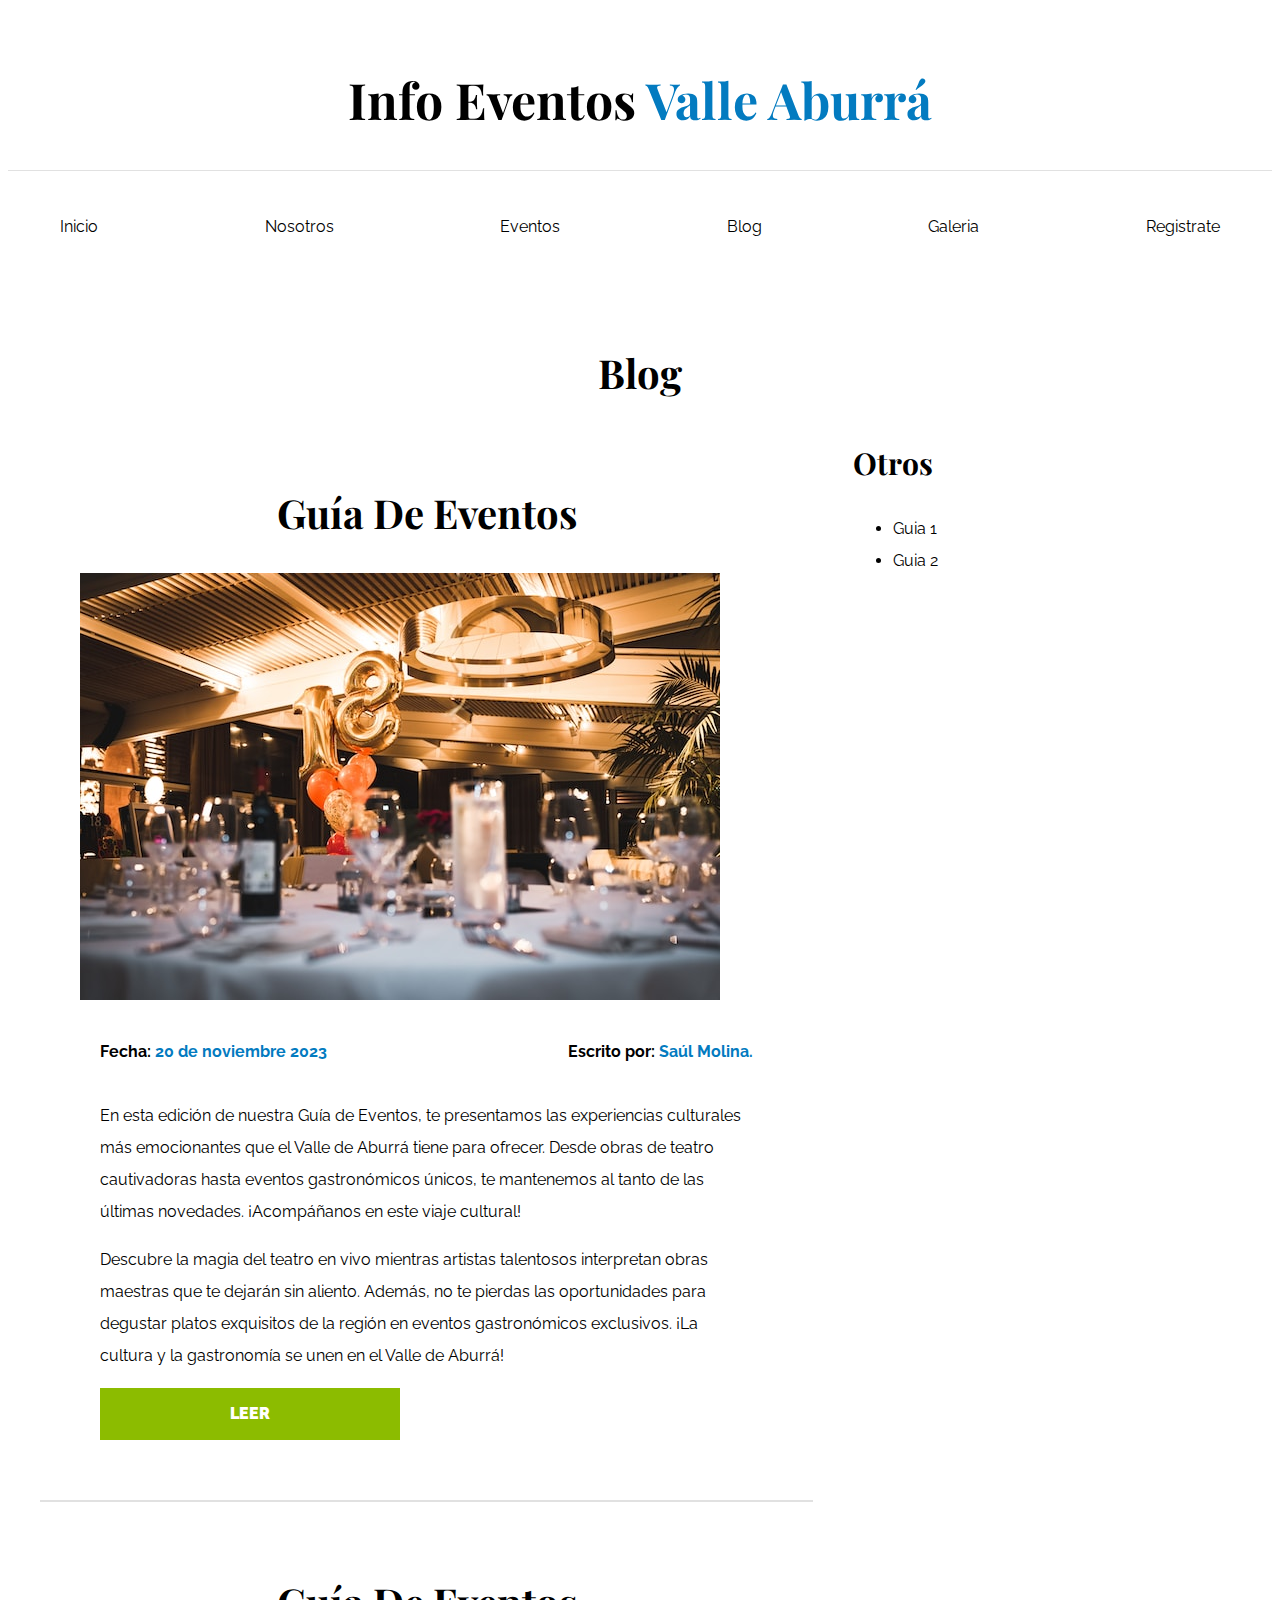
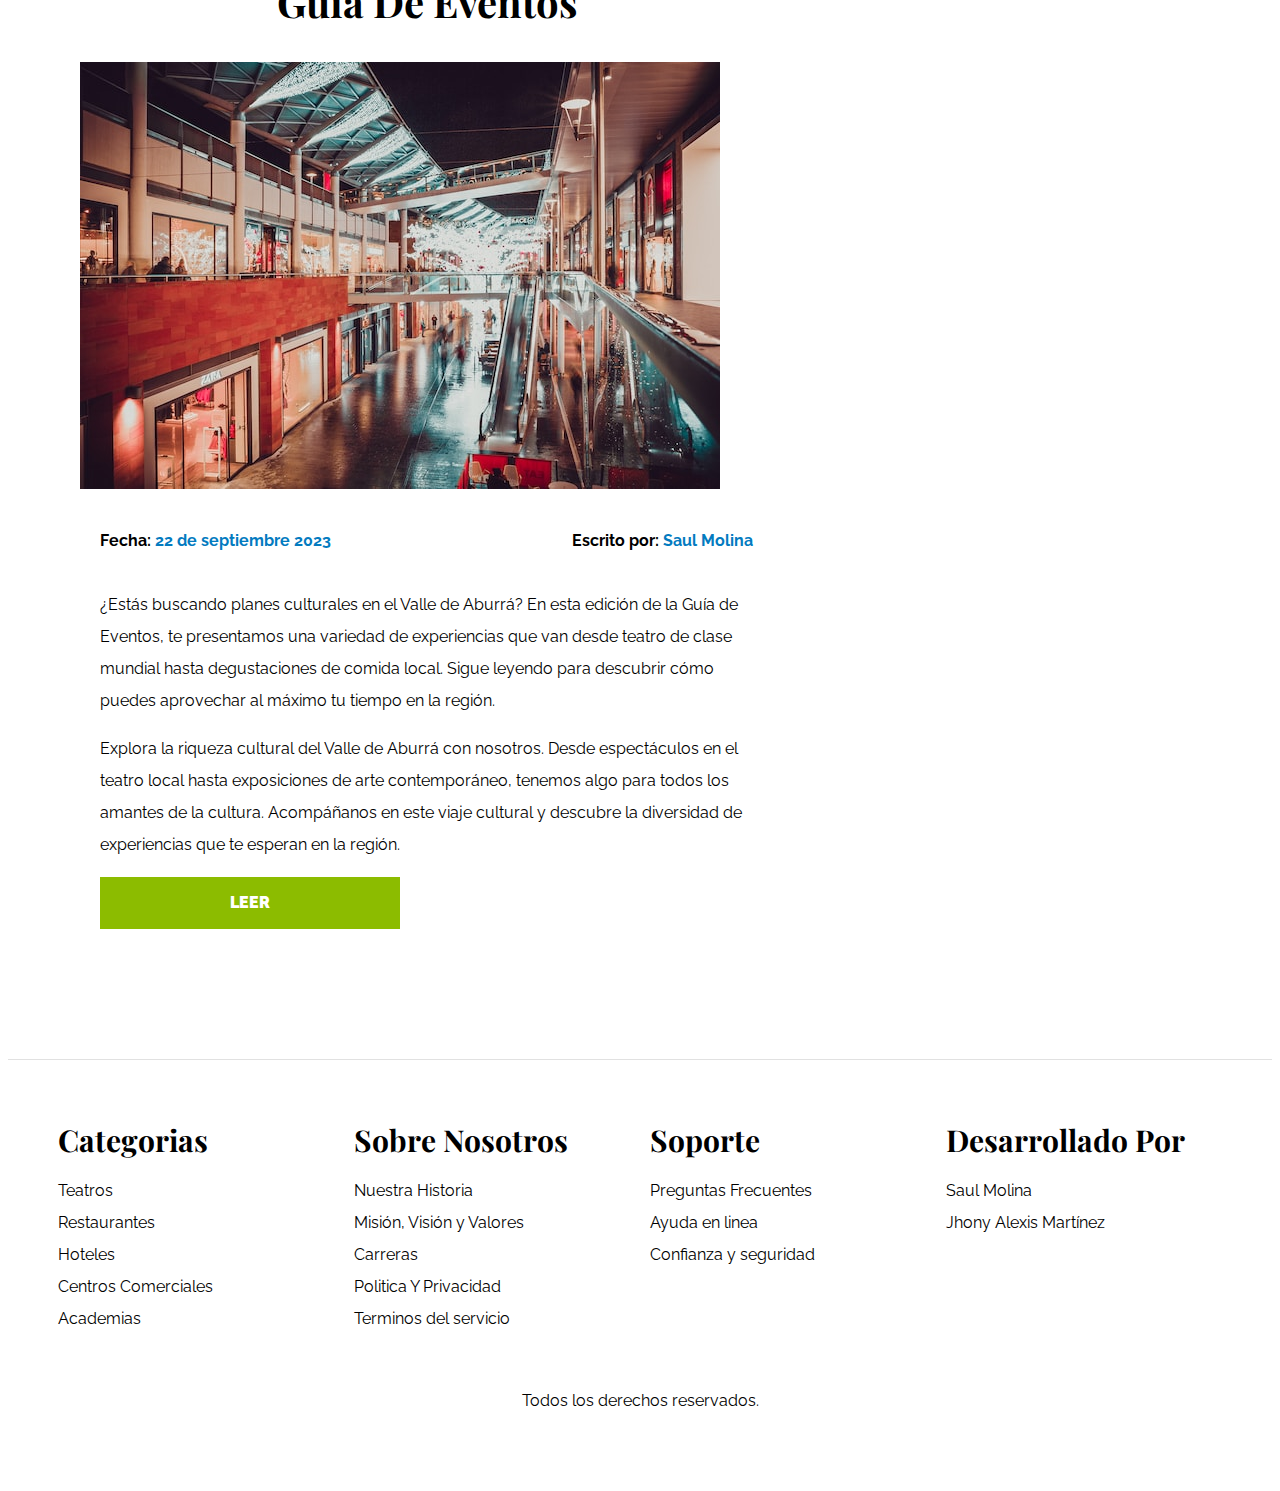
<file: blog.html>
<!DOCTYPE html>
<html lang="en">

<head>
    <meta charset="UTF-8" />
    <meta name="viewport" content="width=device-width, initial-scale=1.0" />
    <link rel="preconnect" href="https://fonts.googleapis.com" />
    <link rel="preconnect" href="https://fonts.gstatic.com" crossorigin />
    <link
        href="https://fonts.googleapis.com/css2?family=Playfair+Display:wght@700&family=Raleway:wght@400;700;900&family=Rubik:wght@400;500;700;900&display=swap"
        rel="stylesheet" />
    <link rel="stylesheet" href="./assets/css/style.css" />
    <title>Blog</title>
</head>

<body>
    <header>
        <h1 class="nombre-sitio">Info Eventos <span>Valle Aburrá</span></h1>
    </header>
    <div class="contenedor-navegacion">
        <nav class="nav-principal contenedor">
            <a href="index.html">Inicio</a>
            <a href="nosotros.html">Nosotros</a>
            <a href="eventos.html">Eventos</a>
            <a href="blog.html">Blog</a>
            <a href="galeria.html">Galeria</a>
            <a href="contacto.html">Registrate</a>
        </nav>
    </div>

    <main class="contenido-principal contenedor">
        <h2 class="text-center">Blog</h2>

        <section class="contenedor-blog">
            <div class="blog">
                <article class="entrada">
                    <h2>Guía De Eventos</h2>
                    <div class="imagen">
                        <img src="./assets/img/evento1.jpg" alt="img blog" />
                    </div>
                    <div class="contenido-blog">
                        <div class="entrada-meta">
                            <p>Fecha: <span>20 de noviembre 2023</span></p>
                            <p>Escrito por: <span>Saúl Molina.</span></p>
                        </div>
                        <div class="entrada-blog">
                            <p>
                                En esta edición de nuestra Guía de Eventos, te presentamos las
                                experiencias culturales más emocionantes que el Valle de
                                Aburrá tiene para ofrecer. Desde obras de teatro cautivadoras
                                hasta eventos gastronómicos únicos, te mantenemos al tanto de
                                las últimas novedades. ¡Acompáñanos en este viaje cultural!
                            </p>
                            <p>
                                Descubre la magia del teatro en vivo mientras artistas
                                talentosos interpretan obras maestras que te dejarán sin
                                aliento. Además, no te pierdas las oportunidades para degustar
                                platos exquisitos de la región en eventos gastronómicos
                                exclusivos. ¡La cultura y la gastronomía se unen en el Valle
                                de Aburrá!
                            </p>
                        </div>
                        <a href="entrada.html" class="btn max-with-30">Leer</a>
                    </div>
                    
                </article>

                <article class="entrada">
                    <h2>Guía De Eventos</h2>
                    <div class="imagen">
                        <img src="./assets/img/evento3.jpg" alt="img blog" />
                    </div>
                    <div class="contenido-blog">
                        <div class="entrada-meta">
                            <p>Fecha: <span>22 de septiembre 2023</span></p>
                            <p>Escrito por: <span>Saul Molina</span></p>
                        </div>
                        <div class="entrada-blog">
                            <p>
                                ¿Estás buscando planes culturales en el Valle de Aburrá? En esta
                                edición de la Guía de Eventos, te presentamos una variedad de
                                experiencias que van desde teatro de clase mundial hasta
                                degustaciones de comida local. Sigue leyendo para descubrir cómo
                                puedes aprovechar al máximo tu tiempo en la región.
                            </p>
                            <p>
                                Explora la riqueza cultural del Valle de Aburrá con nosotros.
                                Desde espectáculos en el teatro local hasta exposiciones de arte
                                contemporáneo, tenemos algo para todos los amantes de la
                                cultura. Acompáñanos en este viaje cultural y descubre la
                                diversidad de experiencias que te esperan en la región.
                            </p>
                        </div>
                        <a href="entrada.html" class="btn max-with-30">Leer</a>
                    </div>
                    
                </article>
            </div>

            <aside>
                <h3>Otros</h3>
                <ul>
                    <li><a href="entrada.html">Guia 1</a></li>
                    <li><a href="entrada.html">Guia 2</a></li>
                    
                </ul>
            </aside>
        </section>
    </main>

    <footer class="side-footer">
        <div class="grid-footer contenedor">
            <div>
                <h3>Categorias</h3>
                <nav class="footer-menu">
                    <a href="#">Teatros</a>
                    <a href="#">Restaurantes</a>
                    <a href="#">Hoteles</a>
                    <a href="#">Centros Comerciales</a>
                    <a href="#">Academias</a>
                </nav>
            </div>
            <div>
                <h3>Sobre Nosotros</h3>
                <nav class="footer-menu">
                    <a href="#">Nuestra Historia</a>
                    <a href="#">Misión, Visión y Valores</a>
                    <a href="#">Carreras</a>
                    <a href="#">Politica Y Privacidad</a>
                    <a href="#">Terminos del servicio</a>
                </nav>
            </div>
            <div>
                <h3>Soporte</h3>
                <nav class="footer-menu">
                    <a href="#">Preguntas Frecuentes</a>
                    <a href="#">Ayuda en linea</a>
                    <a href="#">Confianza y seguridad</a>
                </nav>
            </div>
            <div>
                <h3>Desarrollado Por</h3>
                <nav class="footer-menu">
                    <a href="#">Saul Molina</a>
                    <a href="#">Jhony Alexis Martínez</a>
                </nav>
            </div>
        </div>
        <p class="copyright">Todos los derechos reservados.</p>
    </footer>
</body>

</html>
</file>
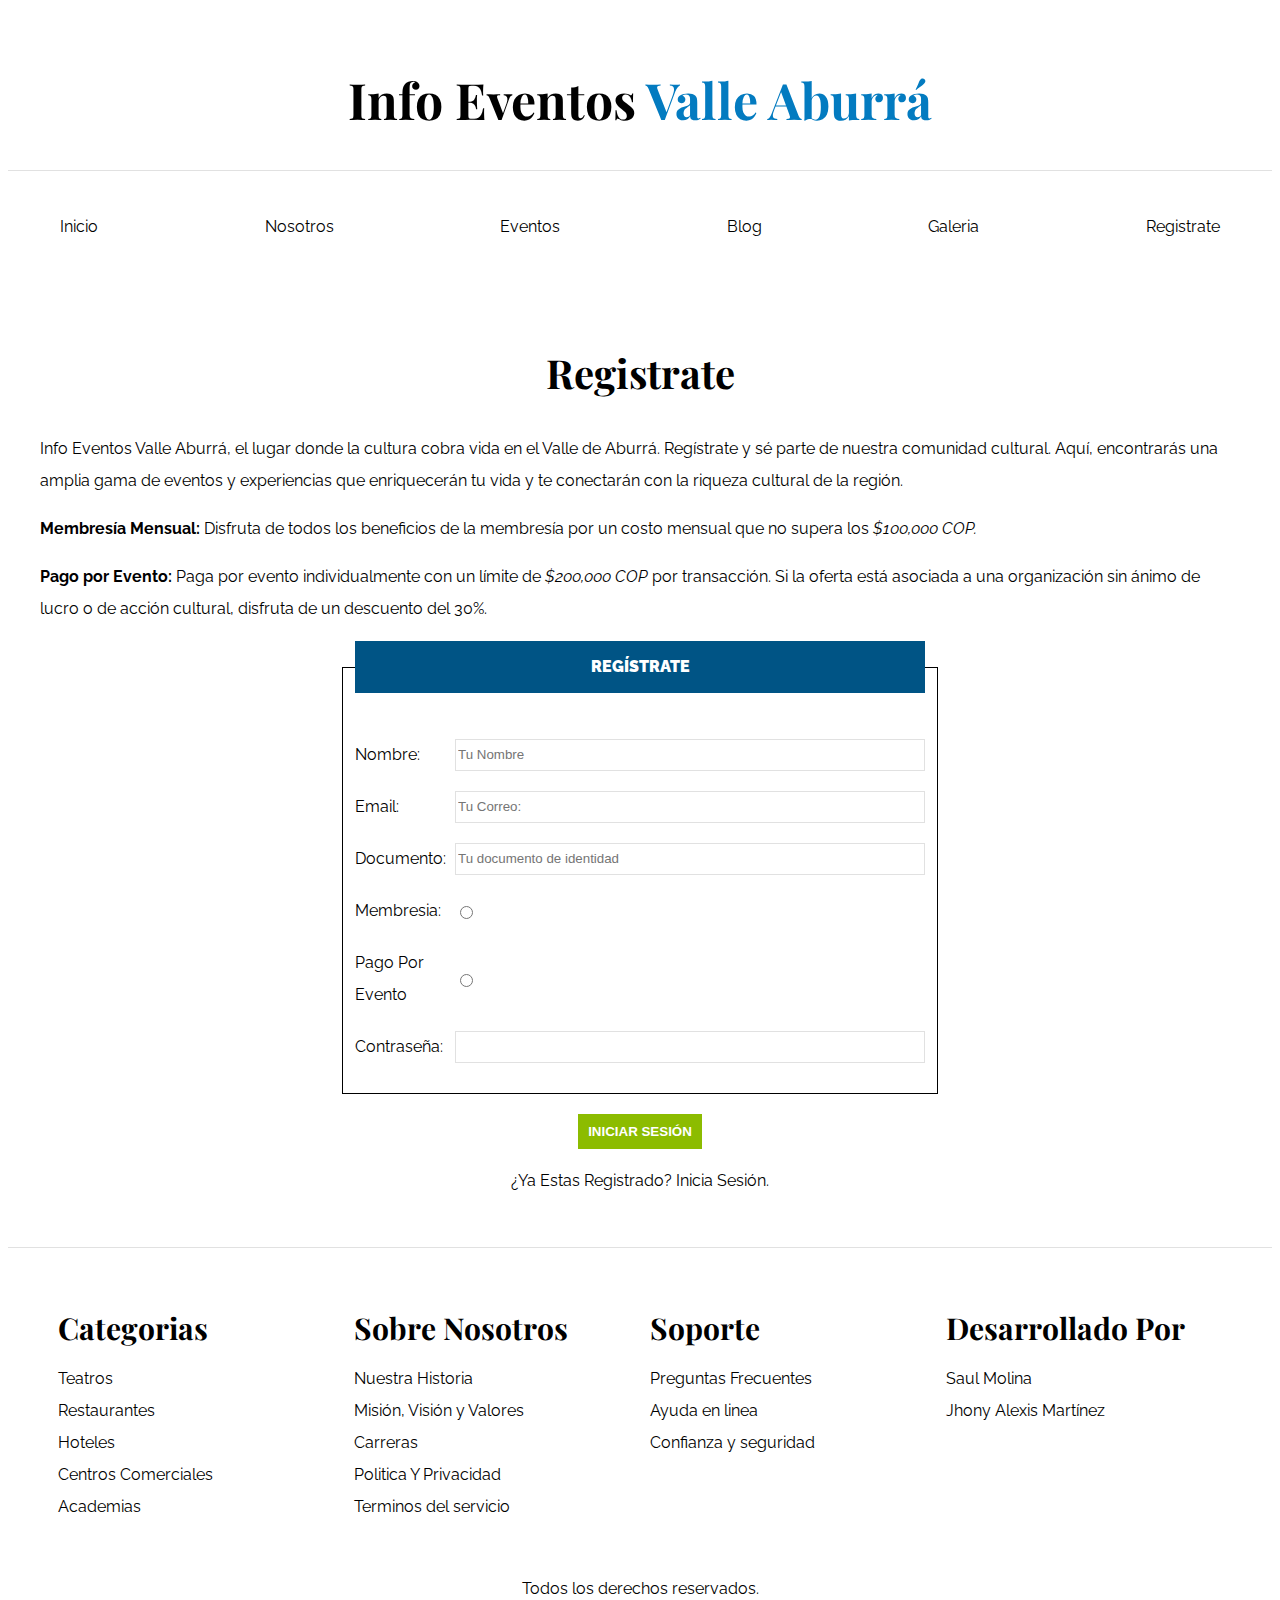
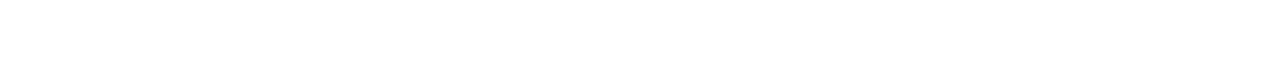
<file: contacto.html>
<!DOCTYPE html>
<html lang="en">

<head>
    <meta charset="UTF-8" />
    <meta name="viewport" content="width=device-width, initial-scale=1.0" />
    <link rel="preconnect" href="https://fonts.googleapis.com">
<link rel="preconnect" href="https://fonts.gstatic.com" crossorigin>
<link href="https://fonts.googleapis.com/css2?family=Playfair+Display:wght@700&family=Raleway:wght@400;700;900&family=Rubik:wght@400;500;700;900&display=swap" rel="stylesheet">
    <link rel="stylesheet" href="./assets/css/style.css">
    <title>Registrate</title>
</head>

<body>
    <header>
        <h1 class="nombre-sitio">Info Eventos <span>Valle Aburrá</span></h1>
    </header>
    <div class="contenedor-navegacion">
        <nav class="nav-principal contenedor">
            <a href="index.html">Inicio</a>
            <a href="nosotros.html">Nosotros</a>
            <a href="eventos.html">Eventos</a>
            <a href="blog.html">Blog</a>
            <a href="galeria.html">Galeria</a>
            <a href="contacto.html">Registrate</a>
        </nav>

    </div>
    



    <main class="contenido-principal contenedor">
        <h2 class="text-center">Registrate</h2>
        <p>Info Eventos Valle Aburrá, el lugar donde la cultura cobra vida en el Valle de Aburrá. Regístrate y sé parte de nuestra comunidad cultural. Aquí, encontrarás una amplia gama de eventos y experiencias que enriquecerán tu vida y te conectarán con la riqueza cultural de la región.</p>
        <p> <strong>Membresía Mensual:</strong> Disfruta de todos los beneficios de la membresía por un costo mensual que no supera los <em>$100,000 COP.</em></p>
        <p> <strong>Pago por Evento: </strong> Paga por evento individualmente con un límite de <em>$200,000 COP</em> por transacción. Si la oferta está asociada a una organización sin ánimo de lucro o de acción cultural, disfruta de un descuento del 30%.</p>

        <form action="" class="formulario">
            
            <!-- <fieldset>
                <legend>Tus Datos</legend>
                <div class="campo">
                    <label for="nombre">Nombre: </label>
                    <input  id="nombre" type="text" placeholder="Coloca tu nombre">
                </div>
                <div class="campo">
                    <label for="asunto">Asunto:</label>
                    <input id="asunto" type="text" placeholder="Tu Asunto">
                </div>
                <div class="campo">
                    <label for="email">Email:</label>
                    <input id="email" type="email" placeholder="Tu Email">
                </div>
                <div class="campo">
                    <label for="tel">Teléfono:</label>
                    <input id="tel" type="tel" placeholder="Tu Télefono">
                </div>
                <div class="campo">
                    <label for="mens">Mensaje:</label>
                    <textarea  id="" cols="20" rows="10"></textarea>
                </div>
            </fieldset> -->

            <!-- <fieldset>
                <legend>País</legend>
                <div class="campo">
                    <label for="pais">País</label>
                    <select  id="pais">
                        <option value="">-- Seleccione</option>
                        <option value="AR">Argentina</option>
                        <option value="BL">Bolivia</option>
                        <option value="BR">Brazil</option>
                        <option value="CO">Colombia</option>
                        <option value="CL">Chile</option>
                    </select>
                </div>
            </fieldset> -->

            <!-- <fieldset>
                <legend>Info Extra</legend>
                <div class="campo">
                    <label for="cliente">Cliente: </label>
                    <input id="cliente" type="radio" name="tipo">
                </div>
                <div class="campo">
                    <label for="proveedor">Proveedor: </label>
                    <input id="proveedor" type="radio" name="tipo">
                </div>
                <div class="campo">
                    <label for="categoria">Categoría De Interes</label>
                    <input list="categorias" name="categorias">
                    <datalist id="categorias">
                        <option value="Teatros"></option>
                        <option value="Restaurante"></option>
                        <option value="Cultura"></option>
                        <option value="Cine"></option>
                    </datalist>
                </div>
            </fieldset> -->

            <fieldset>
                <legend>Regístrate</legend>
                <div class="campo">
                    <label for="name">Nombre:</label>
                    <input type="text" id="name" placeholder="Tu Nombre" required>
                </div>
                <div class="campo">
                    <label for="correo">Email: </label>
                    <input id="correo" type="email" placeholder="Tu Correo:" onchange="validarEmail()" required>
                    <div id="email-validacion" class="validacion"></div>
                </div>
                <div class="campo">
                    <label for="doc">Documento:</label>
                    <input id="doc" type="text" placeholder="Tu documento de identidad" required>
                </div>
                <div class="campo">
                    <label for="membresia">Membresia: </label>
                    <input type="radio" name="tipo-usuario" required>
                </div>
                <div class="campo">
                    <label for="evento">Pago Por Evento</label>
                    <input type="radio" name="tipo-usuario">
                </div>
                <div class="campo">
                    <label for="ps">Contraseña:</label>
                    <input id="ps" type="password" required onchange="validarPassword()">
                    <div id="password-validacion" class="validacion"></div>
                </div>
            </fieldset>


            <!-- <fieldset>
                <legend>Inicia Sesión</legend>
                <div class="campo">
                    <label for="email-inicio">Email: </label>
                    <input type="email"  id="email-inicio">
                    
                </div>
                <div class="campo">
                    <label for="password">Contraseña: </label>
                    <input id="password" type="password">
                </div>
            </fieldset> -->

            <div class="botn">
                <input type="submit" value="Iniciar Sesión" class="btn">
            </div>
            <div>
                <p class="inicio"><a href="login.html">¿Ya Estas Registrado? Inicia Sesión.</a> </p>
            </div>

        </form>
        
        
    </main>
    <footer class="side-footer">
        <div class="grid-footer contenedor">
            <div>
                <h3>Categorias</h3>
                <nav class="footer-menu">
                    <a href="#">Teatros</a>
                    <a href="#">Restaurantes</a>
                    <a href="#">Hoteles</a>
                    <a href="#">Centros Comerciales</a>
                    <a href="#">Academias</a>
                </nav>
            </div>
            <div>
                <h3>Sobre Nosotros</h3>
                <nav class="footer-menu">
                    <a href="#">Nuestra Historia</a>
                    <a href="#">Misión, Visión y Valores</a>
                    <a href="#">Carreras</a>
                    <a href="#">Politica Y Privacidad</a>
                    <a href="#">Terminos del servicio</a>
                </nav>
            </div>
            <div>
                <h3>Soporte</h3>
                <nav class="footer-menu">
                    <a href="#">Preguntas Frecuentes</a>
                    <a href="#">Ayuda en linea</a>
                    <a href="#">Confianza y seguridad</a>
                    
                </nav>
            </div>
            <div>
                <h3>Desarrollado Por</h3>
                <nav class="footer-menu">
                    <a href="#">Saul Molina</a>
                    <a href="#">Jhony Alexis Martínez</a>
                    
                    
                </nav>
            </div>

        </div>
        <p class="copyright">Todos los derechos reservados.</p>
        
    </footer>

    <script src="./assets/js/script.js"></script>
</body>

</html>
</file>
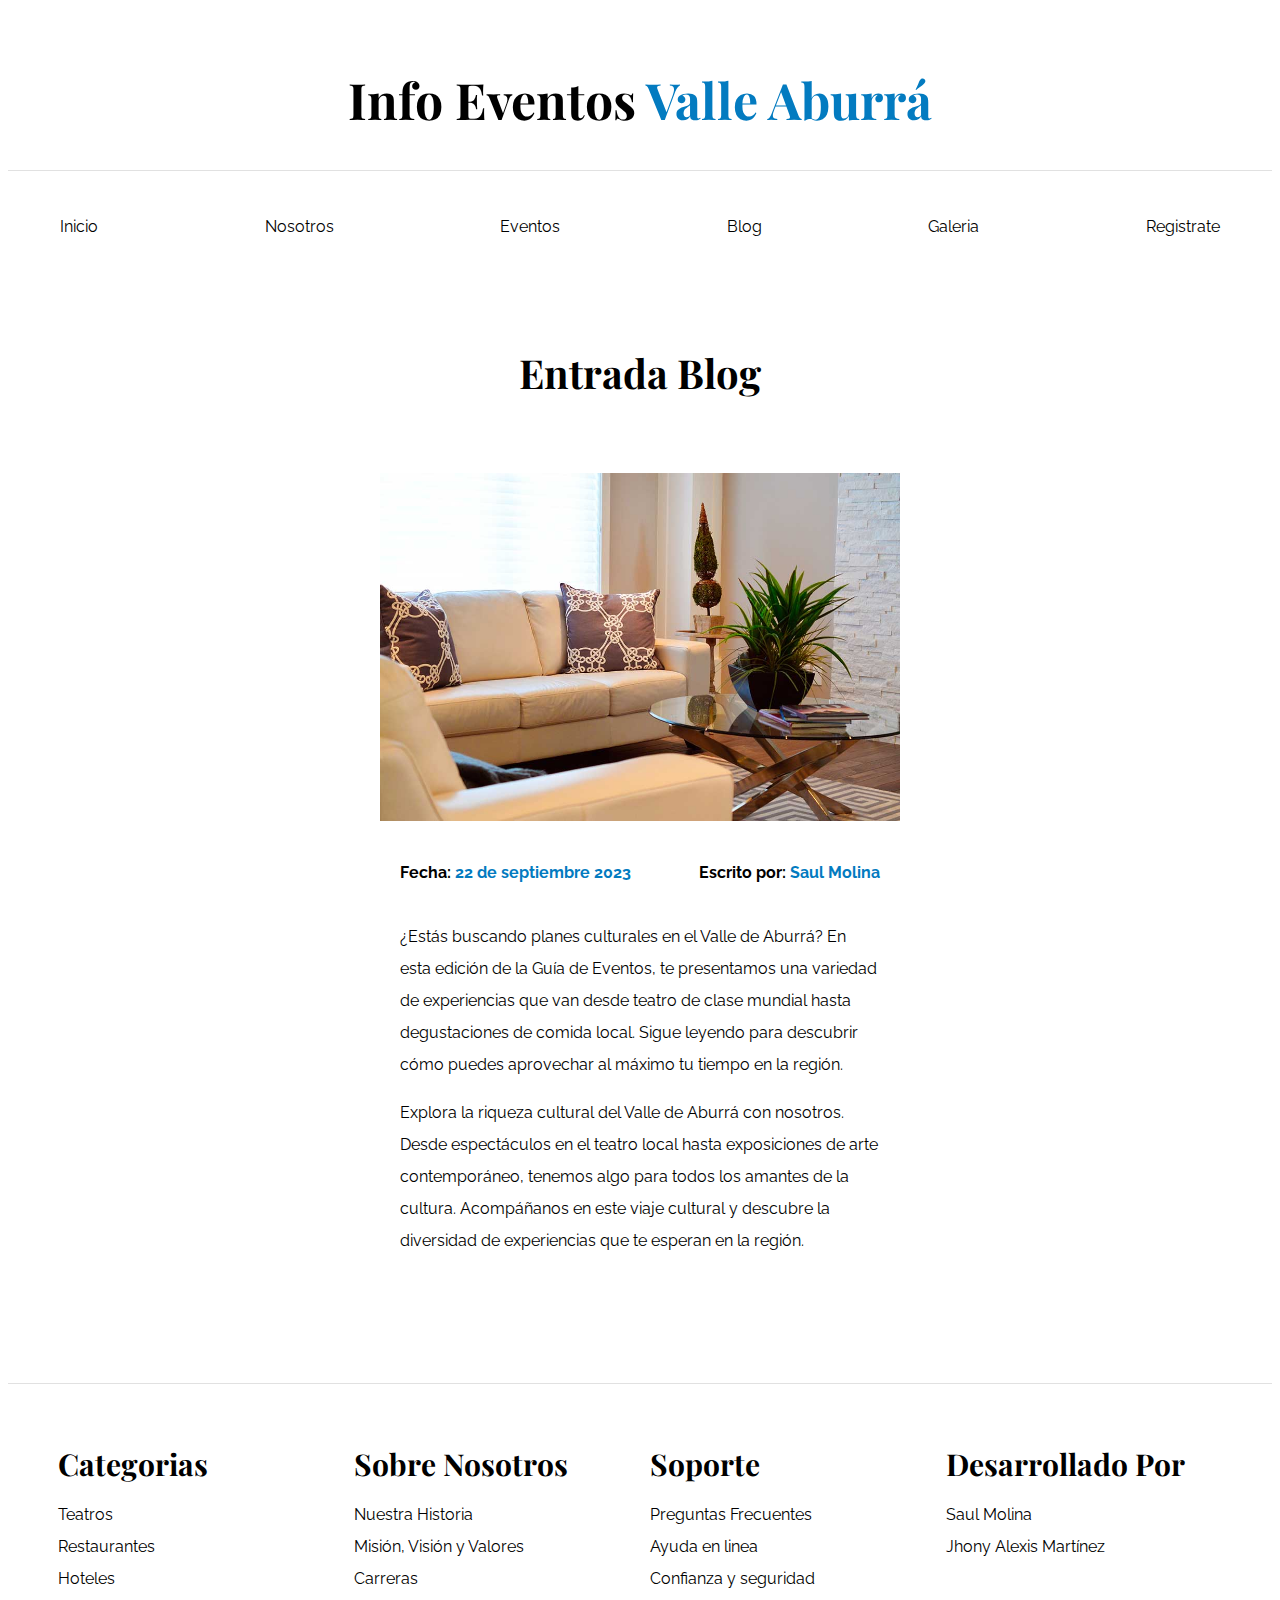
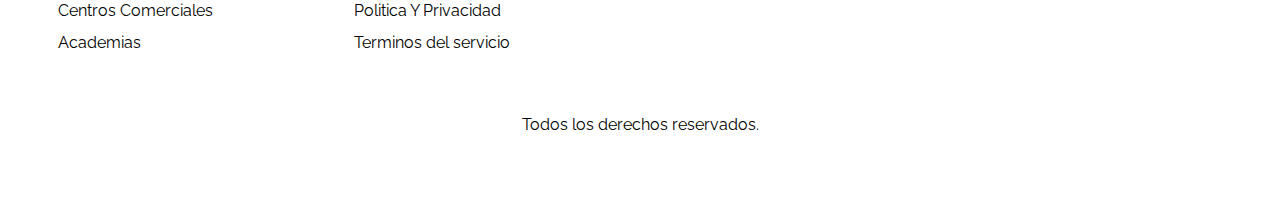
<file: entrada.html>
<!DOCTYPE html>
<html lang="en">

<head>
    <meta charset="UTF-8" />
    <meta name="viewport" content="width=device-width, initial-scale=1.0" />
    <link rel="preconnect" href="https://fonts.googleapis.com">
    <link rel="preconnect" href="https://fonts.gstatic.com" crossorigin>
    <link
        href="https://fonts.googleapis.com/css2?family=Playfair+Display:wght@700&family=Raleway:wght@400;700;900&family=Rubik:wght@400;500;700;900&display=swap"
        rel="stylesheet">
    <link rel="stylesheet" href="./assets/css/style.css">
    <title>Entrada Blog</title>
</head>

<body>
    <header>
        <h1 class="nombre-sitio">Info Eventos <span>Valle Aburrá</span></h1>
    </header>
    <div class="contenedor-navegacion">
        <nav class="nav-principal contenedor">
            <a href="index.html">Inicio</a>
            <a href="nosotros.html">Nosotros</a>
            <a href="eventos.html">Eventos</a>
            <a href="blog.html">Blog</a>
            <a href="galeria.html">Galeria</a>
            <a href="contacto.html">Registrate</a>
        </nav>

    </div>




    <main class="contenido-principal contenedor">
        <h2 class="text-center">Entrada Blog</h2>
        <article class="entrada contenido-entrada-blog">

            <div class="imagen">
                <img src="./assets/img/nosotros.jpg" alt="img blog">
            </div>


            <div class="contenido-blog">
                <div class="entrada-meta">
                    <p>Fecha: <span>22 de septiembre 2023</span></p>
                    <p>Escrito por: <span>Saul Molina</span></p>
                </div>
                <div class="entrada-blog">
                    <p>
                        ¿Estás buscando planes culturales en el Valle de Aburrá? En esta edición de la Guía de Eventos,
                        te presentamos una variedad de experiencias que van desde teatro de clase mundial hasta
                        degustaciones de comida local. Sigue leyendo para descubrir cómo puedes aprovechar al máximo tu
                        tiempo en la región.
                    </p>
                    <p>
                        Explora la riqueza cultural del Valle de Aburrá con nosotros. Desde espectáculos en el teatro
                        local hasta exposiciones de arte contemporáneo, tenemos algo para todos los amantes de la
                        cultura. Acompáñanos en este viaje cultural y descubre la diversidad de experiencias que te
                        esperan en la región.
                    </p>
                </div>
            </div>

        </article>


    </main>
    <footer class="side-footer">
        <div class="grid-footer contenedor">
            <div>
                <h3>Categorias</h3>
                <nav class="footer-menu">
                    <a href="#">Teatros</a>
                    <a href="#">Restaurantes</a>
                    <a href="#">Hoteles</a>
                    <a href="#">Centros Comerciales</a>
                    <a href="#">Academias</a>
                </nav>
            </div>
            <div>
                <h3>Sobre Nosotros</h3>
                <nav class="footer-menu">
                    <a href="#">Nuestra Historia</a>
                    <a href="#">Misión, Visión y Valores</a>
                    <a href="#">Carreras</a>
                    <a href="#">Politica Y Privacidad</a>
                    <a href="#">Terminos del servicio</a>
                </nav>
            </div>
            <div>
                <h3>Soporte</h3>
                <nav class="footer-menu">
                    <a href="#">Preguntas Frecuentes</a>
                    <a href="#">Ayuda en linea</a>
                    <a href="#">Confianza y seguridad</a>

                </nav>
            </div>
            <div>
                <h3>Desarrollado Por</h3>
                <nav class="footer-menu">
                    <a href="#">Saul Molina</a>
                    <a href="#">Jhony Alexis Martínez</a>


                </nav>
            </div>

        </div>
        <p class="copyright">Todos los derechos reservados.</p>

    </footer>
</body>

</html>
</file>
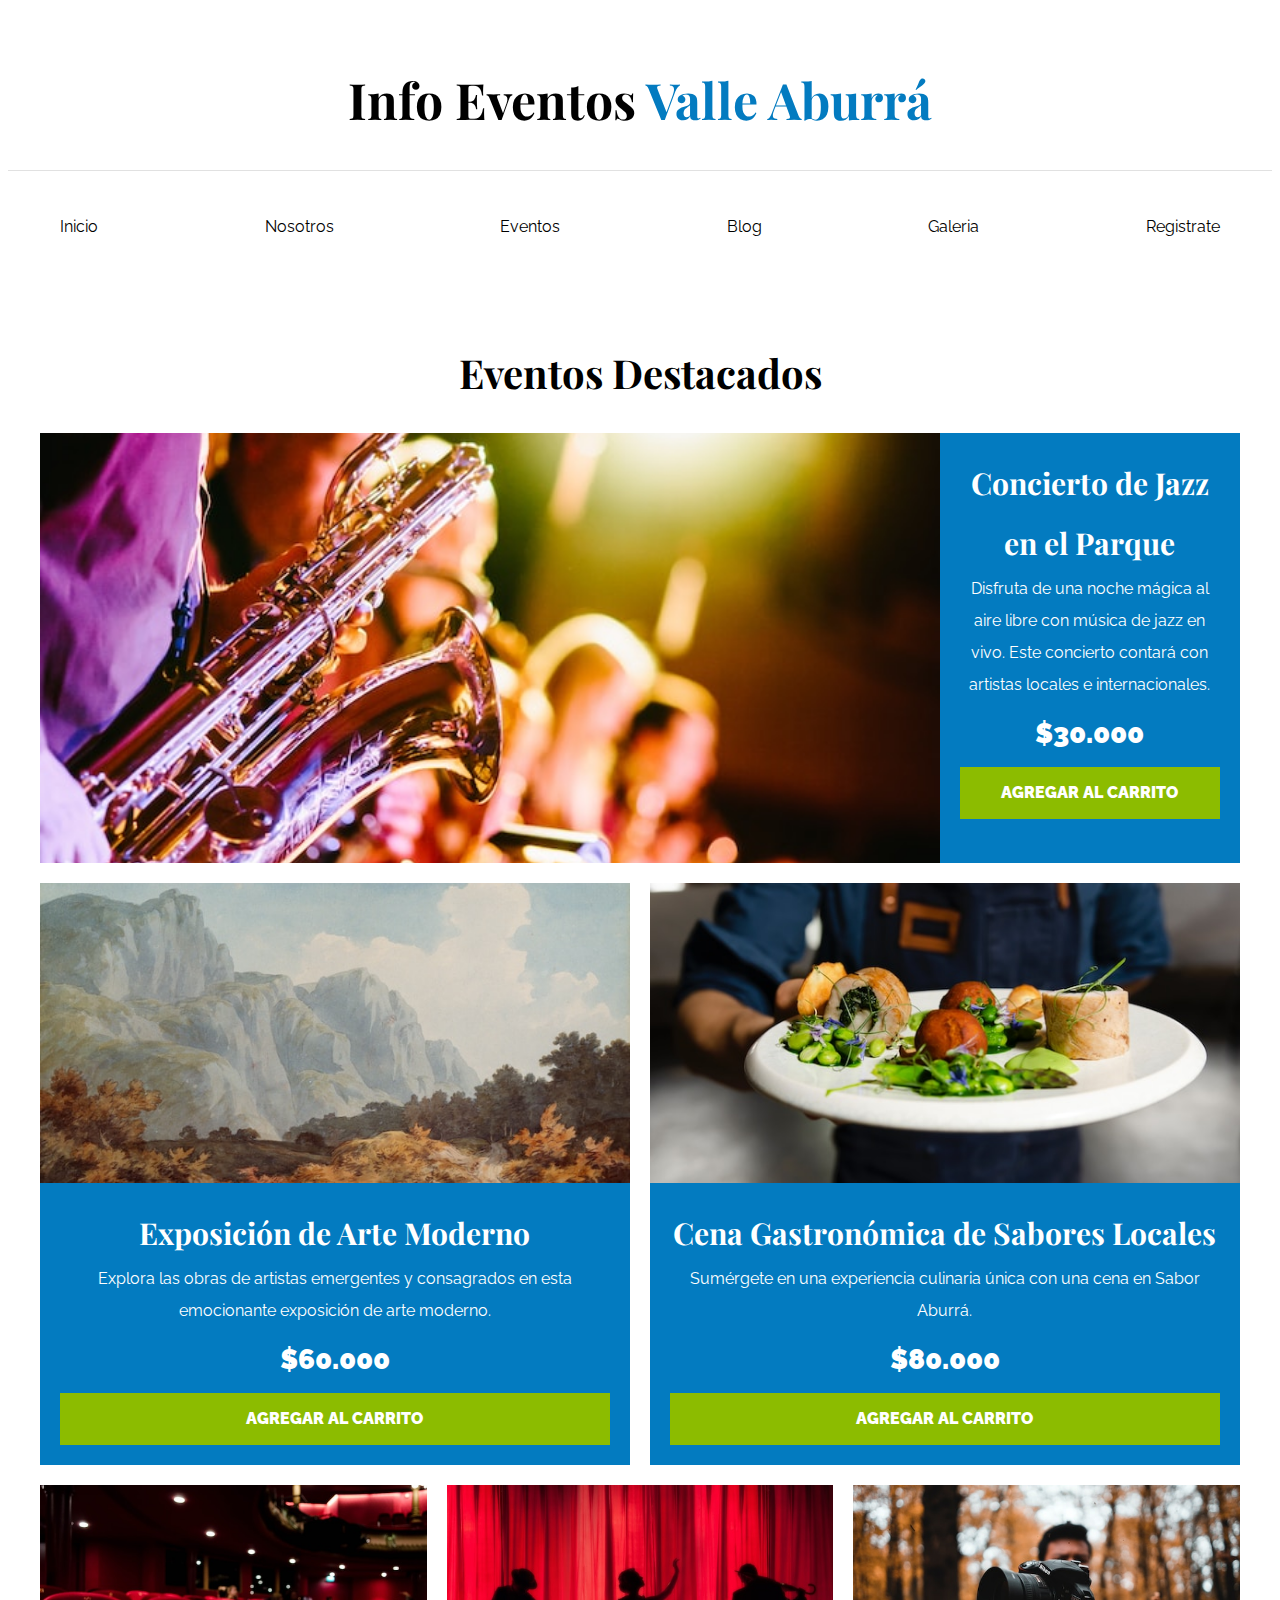
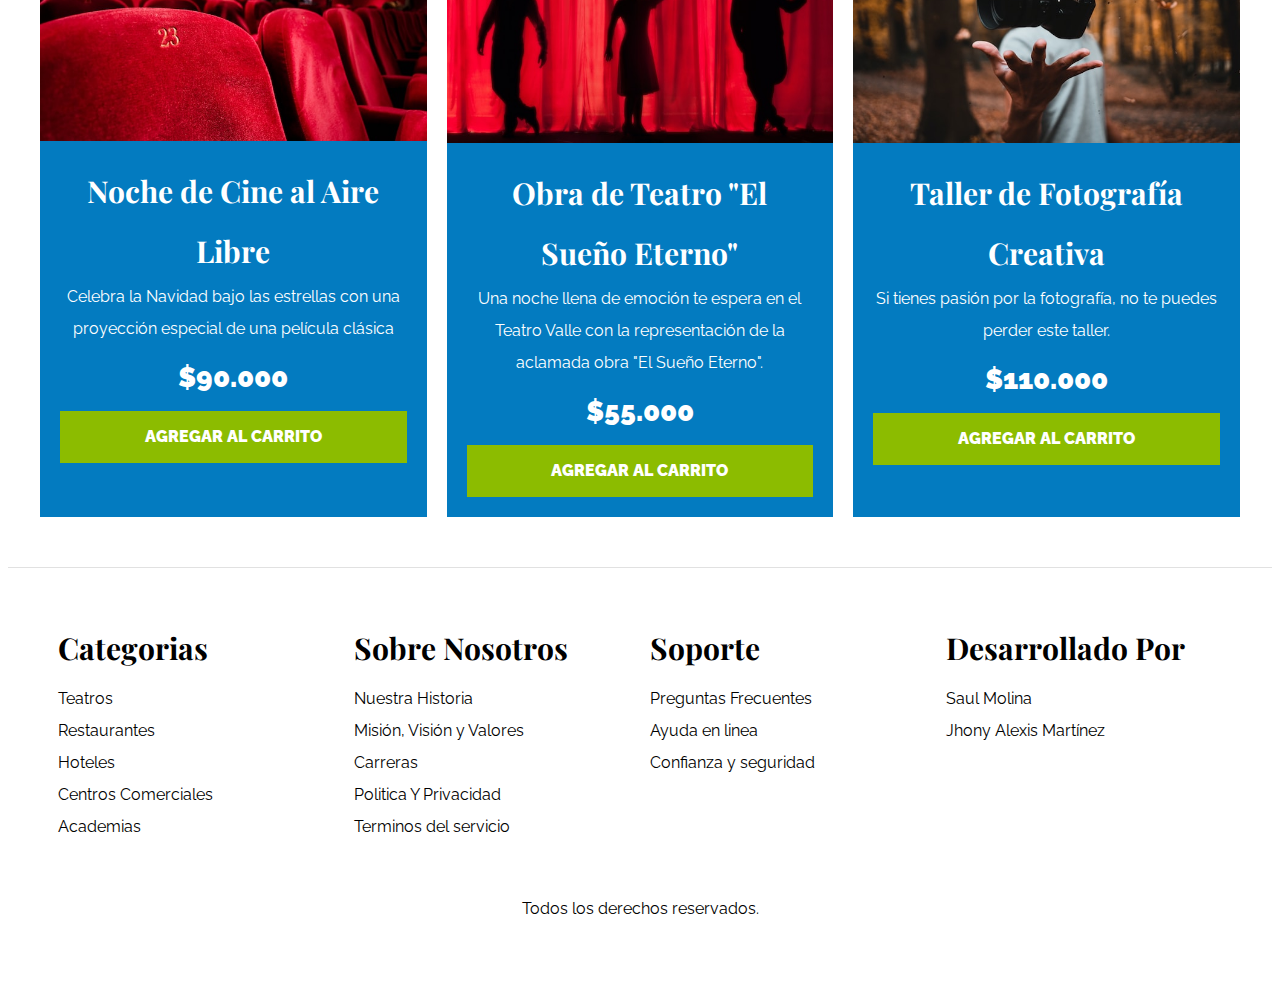
<file: eventos.html>
<!DOCTYPE html>
<html lang="en">

<head>
    <meta charset="UTF-8" />
    <meta name="viewport" content="width=device-width, initial-scale=1.0" />
    <link rel="preconnect" href="https://fonts.googleapis.com">
<link rel="preconnect" href="https://fonts.gstatic.com" crossorigin>
<link href="https://fonts.googleapis.com/css2?family=Playfair+Display:wght@700&family=Raleway:wght@400;700;900&family=Rubik:wght@400;500;700;900&display=swap" rel="stylesheet">
    <link rel="stylesheet" href="./assets/css/style.css">
    <title>Eventos</title>
</head>

<body>
    <header>
        <h1 class="nombre-sitio">Info Eventos <span>Valle Aburrá</span></h1>
    </header>
    <div class="contenedor-navegacion">
        <nav class="nav-principal contenedor">
            <a href="index.html">Inicio</a>
            <a href="nosotros.html">Nosotros</a>
            <a href="eventos.html">Eventos</a>
            <a href="blog.html">Blog</a>
            <a href="eventos.html">Galeria</a>
            <a href="contacto.html">Registrate</a>
        </nav>

    </div>
    



    <main class="contenido-principal contenedor">
        <h2 class="text-center">Eventos Destacados</h2>
        <div class="listado-productos">
            <div class="producto">
                <img src="./assets/img/jazz.jpg" alt="Imagen Producto" />
                <div class="texto-producto">
                    <h3>Concierto de Jazz en el Parque</h3>
                    <p>Disfruta de una noche mágica al aire libre con música de jazz en vivo. Este concierto contará con artistas locales e internacionales.</p>
                    <p class="precio">$30.000</p>
                    <a class="btn" href="#">Agregar al carrito</a>
                </div>
            </div> <!--Producto-->
            <div class="producto">
                <img src="./assets/img/artemoderno.jpg" alt="Imagen Producto" />
                <div class="texto-producto">
                    <h3>Exposición de Arte Moderno</h3>
                    <p>Explora las obras de artistas emergentes y consagrados en esta emocionante exposición de arte moderno.</p>
                    <p class="precio">$60.000</p>
                    <a class="btn" href="#">Agregar al carrito</a>
                </div>
            </div> <!--Producto-->
            <div class="producto">
                <img src="./assets/img/gastronomia.jpg" alt="Imagen Producto" />
                <div class="texto-producto">
                    <h3>Cena Gastronómica de Sabores Locales</h3>
                    <p>Sumérgete en una experiencia culinaria única con una cena en Sabor Aburrá.</p>
                    <p class="precio">$80.000</p>
                    <a class="btn" href="#">Agregar al carrito</a>
                </div>
            </div> <!--Producto-->
            <div class="producto">
                <img src="./assets/img/cine.jpg" alt="Imagen Producto" />
                <div class="texto-producto">
                    <h3>Noche de Cine al Aire Libre</h3>
                    <p>Celebra la Navidad bajo las estrellas con una proyección especial de una película clásica</p>
                    <p class="precio">$90.000</p>
                    <a class="btn" href="#">Agregar al carrito</a>
                </div>
            </div> <!--Producto-->
            <div class="producto">
                <img src="./assets/img/obrateatro.jpg" alt="Imagen Producto" />
                <div class="texto-producto">
                    <h3>Obra de Teatro "El Sueño Eterno"</h3>
                    <p>Una noche llena de emoción te espera en el Teatro Valle con la representación de la aclamada obra "El Sueño Eterno".</p>
                    <p class="precio">$55.000</p>
                    <a class="btn" href="#">Agregar al carrito</a>
                </div>
            </div> <!--Producto-->
            <div class="producto">
                <img src="./assets/img/fotografia.jpg" alt="Imagen Producto" />
                <div class="texto-producto">
                    <h3>Taller de Fotografía Creativa</h3>
                    <p>Si tienes pasión por la fotografía, no te puedes perder este taller.</p>
                    <p class="precio">$110.000</p>
                    <a class="btn" href="#">Agregar al carrito</a>
                </div>
            </div> <!--Producto-->

        </div> <!--Fin listado-->
        
    </main>
        
        
    </main>
    <footer class="side-footer">
        <div class="grid-footer contenedor">
            <div>
                <h3>Categorias</h3>
                <nav class="footer-menu">
                    <a href="#">Teatros</a>
                    <a href="#">Restaurantes</a>
                    <a href="#">Hoteles</a>
                    <a href="#">Centros Comerciales</a>
                    <a href="#">Academias</a>
                </nav>
            </div>
            <div>
                <h3>Sobre Nosotros</h3>
                <nav class="footer-menu">
                    <a href="#">Nuestra Historia</a>
                    <a href="#">Misión, Visión y Valores</a>
                    <a href="#">Carreras</a>
                    <a href="#">Politica Y Privacidad</a>
                    <a href="#">Terminos del servicio</a>
                </nav>
            </div>
            <div>
                <h3>Soporte</h3>
                <nav class="footer-menu">
                    <a href="#">Preguntas Frecuentes</a>
                    <a href="#">Ayuda en linea</a>
                    <a href="#">Confianza y seguridad</a>
                    
                </nav>
            </div>
            <div>
                <h3>Desarrollado Por</h3>
                <nav class="footer-menu">
                    <a href="#">Saul Molina</a>
                    <a href="#">Jhony Alexis Martínez</a>
                    
                    
                </nav>
            </div>

        </div>
        <p class="copyright">Todos los derechos reservados.</p>
        
    </footer>
</body>

</html>
</file>
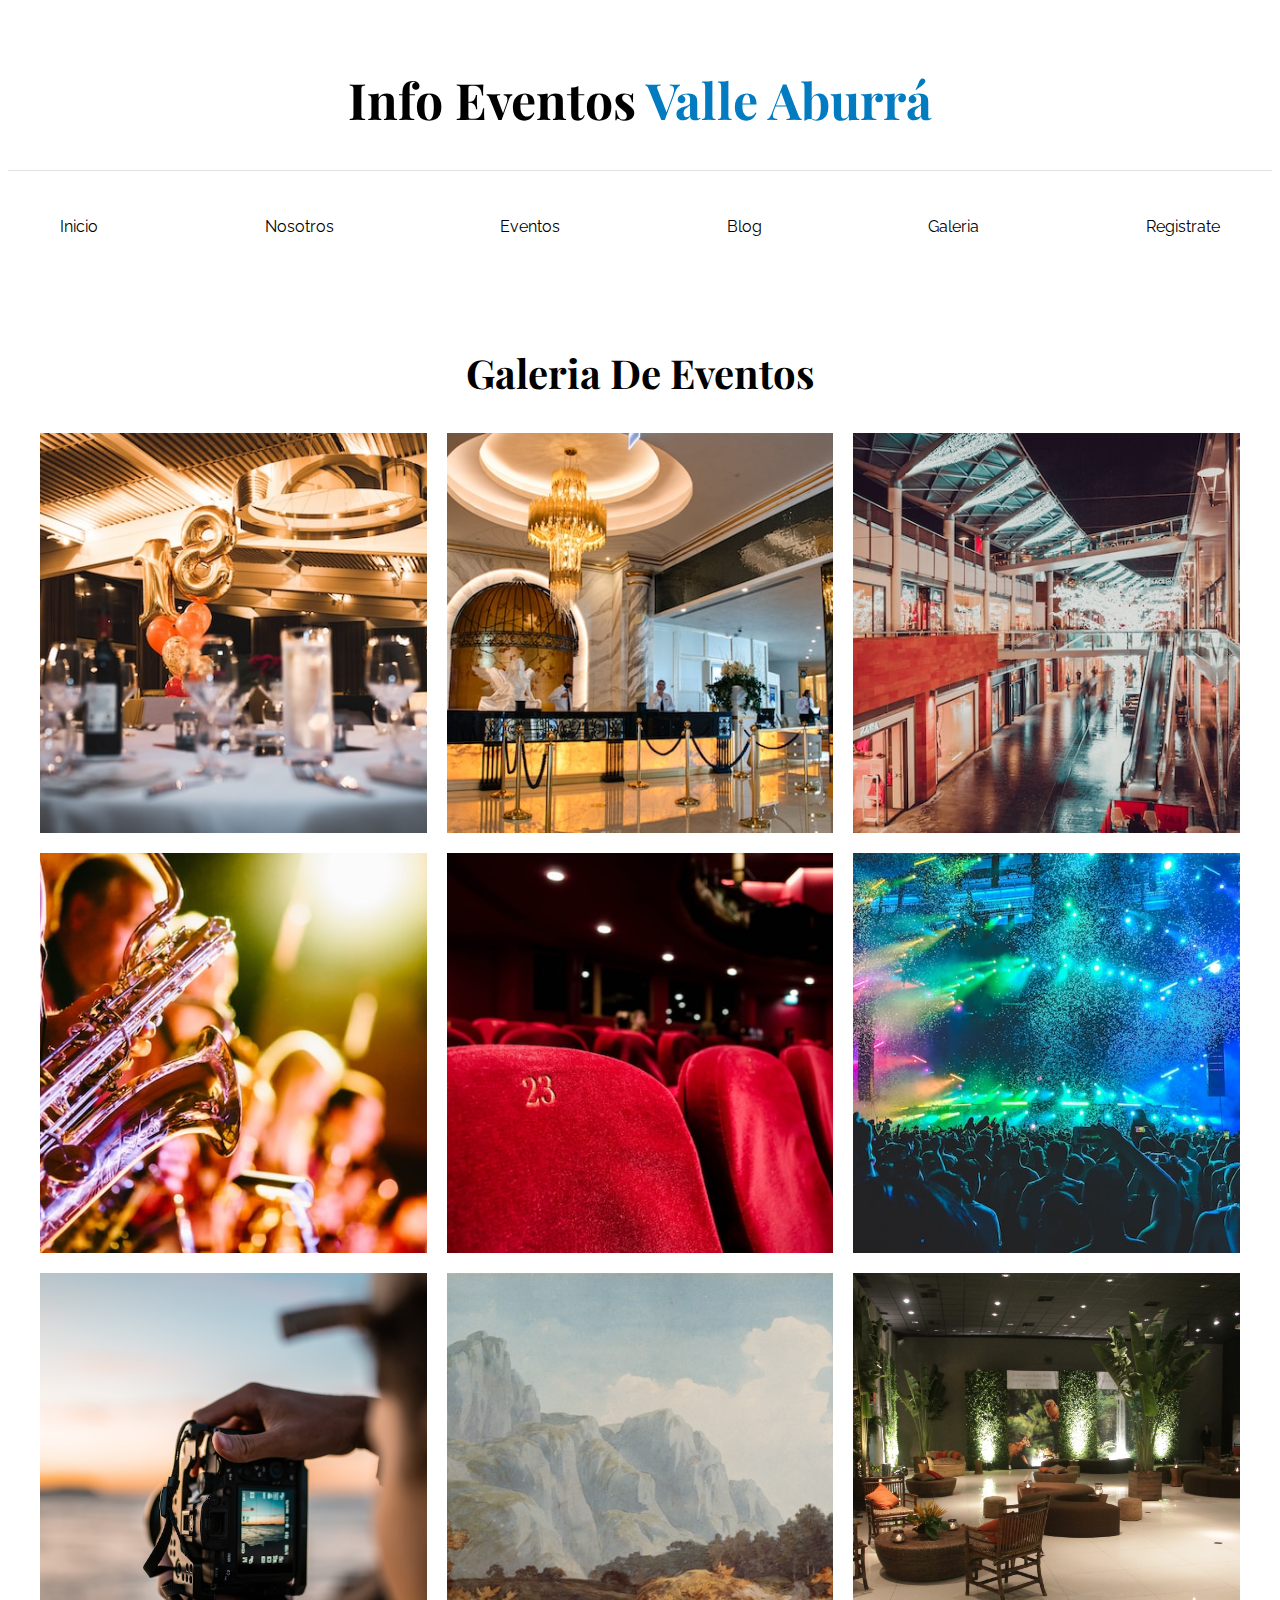
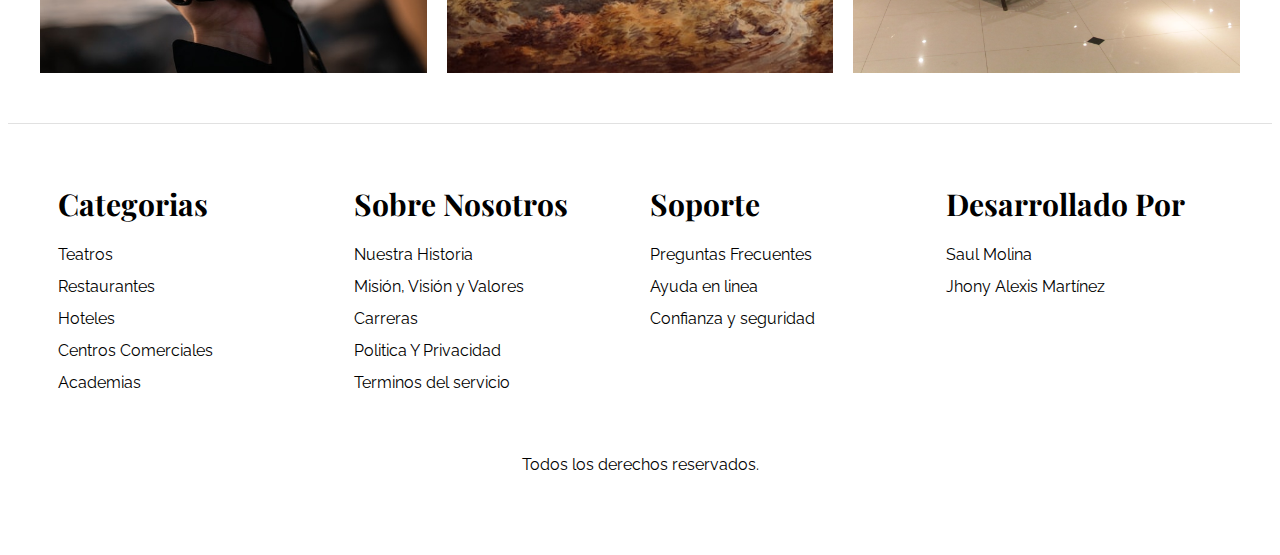
<file: galeria.html>
<!DOCTYPE html>
<html lang="en">

<head>
    <meta charset="UTF-8" />
    <meta name="viewport" content="width=device-width, initial-scale=1.0" />
    <link rel="preconnect" href="https://fonts.googleapis.com">
<link rel="preconnect" href="https://fonts.gstatic.com" crossorigin>
<link href="https://fonts.googleapis.com/css2?family=Playfair+Display:wght@700&family=Raleway:wght@400;700;900&family=Rubik:wght@400;500;700;900&display=swap" rel="stylesheet">
    <link rel="stylesheet" href="./assets/css/style.css">
    <title>Galeria</title>
</head>

<body>
    <header>
        <h1 class="nombre-sitio">Info Eventos <span>Valle Aburrá</span></h1>
    </header>
    <div class="contenedor-navegacion">
        <nav class="nav-principal contenedor">
            <a href="index.html">Inicio</a>
            <a href="nosotros.html">Nosotros</a>
            <a href="eventos.html">Eventos</a>
            <a href="blog.html">Blog</a>
            <a href="galeria.html">Galeria</a>
            <a href="contacto.html">Registrate</a>
        </nav>

    </div>
    



    <main class="contenido-principal contenedor">
        <h2 class="text-center">Galeria De Eventos</h2>
        <ul class="galeria">
            <li>
                <a href="./assets/img/evento1.jpg"><img src="./assets/img/evento1.jpg" alt="img 1"></a>
            </li>
            <li>
                <a href="./assets/img/evento2.jpg"><img src="./assets/img/evento2.jpg" alt="img 2"></a>
            </li>
            <li>
                <a href="./assets/img/evento3.jpg"><img src="./assets/img/evento3.jpg" alt="img 3"></a>
            </li>
            <li>
                <a href="./assets/img/jazz.jpg"><img src="./assets/img/jazz.jpg" alt="img 4"></a>
            </li>
            <li>
                <a href="./assets/img/cine.jpg"><img src="./assets/img/cine.jpg" alt="img 5"></a>
            </li>
            <li>
                <a href="./assets/img/evento4.jpg"><img src="./assets/img/evento4.jpg" alt="img 6"></a>
            </li>
            <li>
                <a href="./assets/img/evento5.jpg"><img src="./assets/img/evento5.jpg" alt="img 7"></a>
            </li>
            <li>
                <a href="./assets/img/artemoderno.jpg"><img src="./assets/img/artemoderno.jpg" alt="img 8"></a>
            </li>
            <li>
                <a href="./assets/img/evento6.jpg"><img src="./assets/img/evento6.jpg" alt="img 9"></a>
            </li>

        </ul>
        
        
    </main>
    <footer class="side-footer">
        <div class="grid-footer contenedor">
            <div>
                <h3>Categorias</h3>
                <nav class="footer-menu">
                    <a href="#">Teatros</a>
                    <a href="#">Restaurantes</a>
                    <a href="#">Hoteles</a>
                    <a href="#">Centros Comerciales</a>
                    <a href="#">Academias</a>
                </nav>
            </div>
            <div>
                <h3>Sobre Nosotros</h3>
                <nav class="footer-menu">
                    <a href="#">Nuestra Historia</a>
                    <a href="#">Misión, Visión y Valores</a>
                    <a href="#">Carreras</a>
                    <a href="#">Politica Y Privacidad</a>
                    <a href="#">Terminos del servicio</a>
                </nav>
            </div>
            <div>
                <h3>Soporte</h3>
                <nav class="footer-menu">
                    <a href="#">Preguntas Frecuentes</a>
                    <a href="#">Ayuda en linea</a>
                    <a href="#">Confianza y seguridad</a>
                    
                </nav>
            </div>
            <div>
                <h3>Desarrollado Por</h3>
                <nav class="footer-menu">
                    <a href="#">Saul Molina</a>
                    <a href="#">Jhony Alexis Martínez</a>
                    
                    
                </nav>
            </div>

        </div>
        <p class="copyright">Todos los derechos reservados.</p>
        
    </footer>
</body>

</html>
</file>
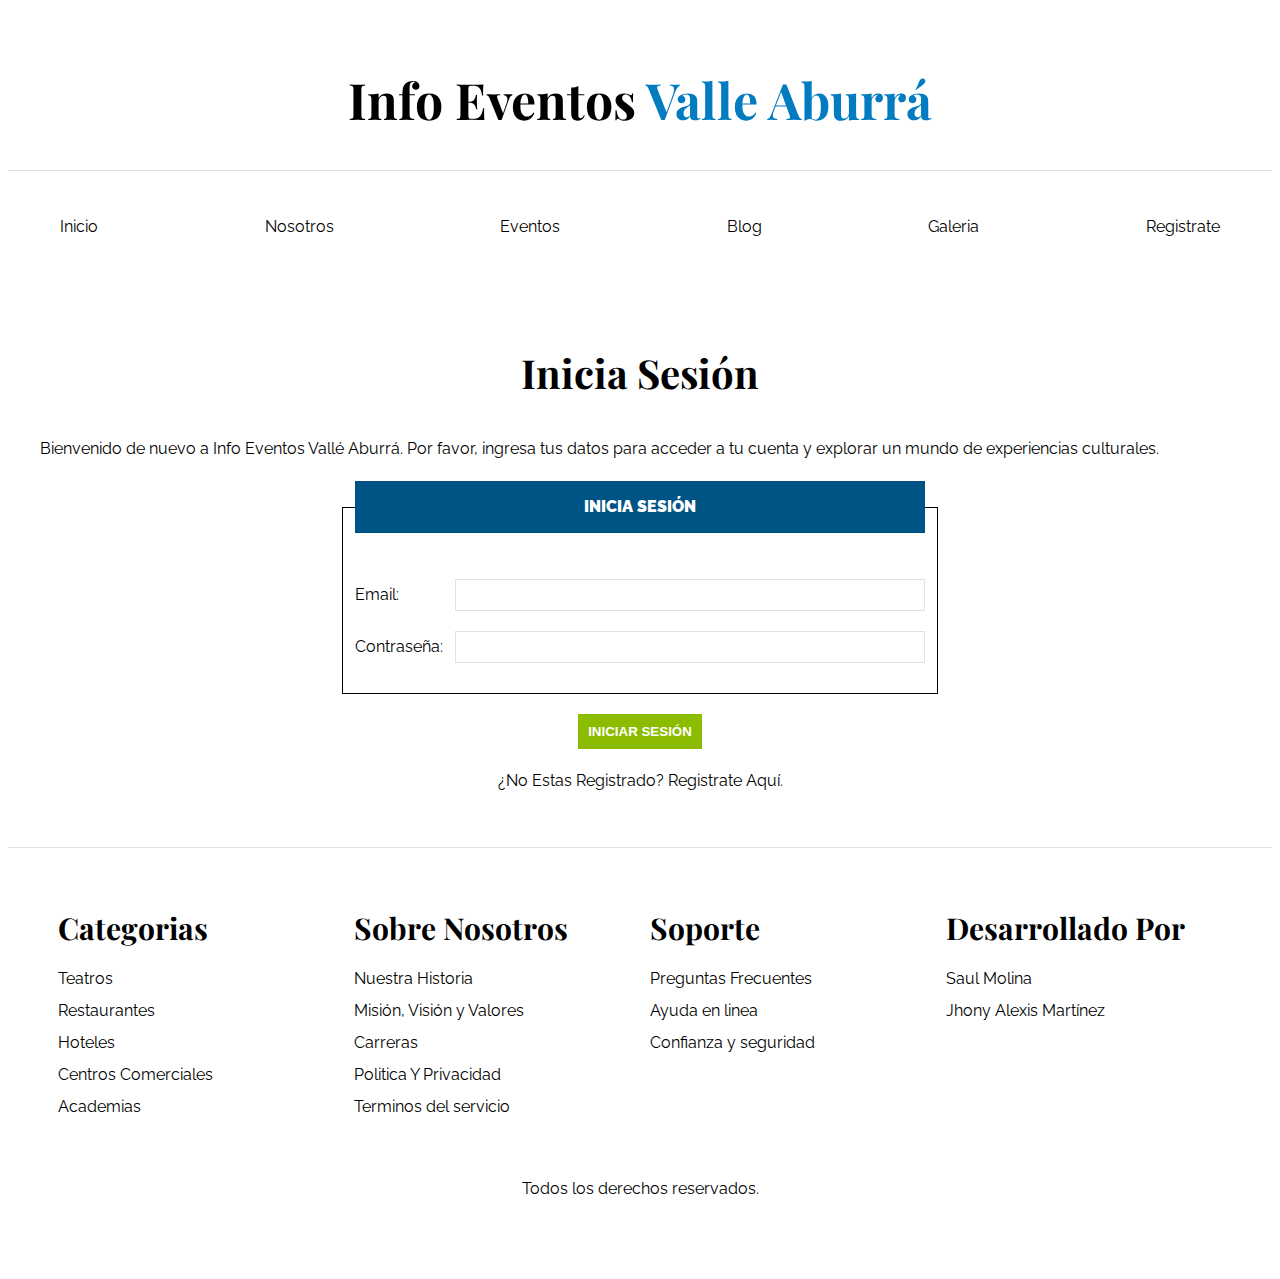
<file: login.html>
<!DOCTYPE html>
<html lang="en">

<head>
    <meta charset="UTF-8" />
    <meta name="viewport" content="width=device-width, initial-scale=1.0" />
    <link rel="preconnect" href="https://fonts.googleapis.com">
<link rel="preconnect" href="https://fonts.gstatic.com" crossorigin>
<link href="https://fonts.googleapis.com/css2?family=Playfair+Display:wght@700&family=Raleway:wght@400;700;900&family=Rubik:wght@400;500;700;900&display=swap" rel="stylesheet">
    <link rel="stylesheet" href="./assets/css/style.css">
    <title>Inicia Sesión</title>
</head>

<body>
    <header>
        <h1 class="nombre-sitio">Info Eventos <span>Valle Aburrá</span></h1>
    </header>
    <div class="contenedor-navegacion">
        <nav class="nav-principal contenedor">
            <a href="index.html">Inicio</a>
            <a href="nosotros.html">Nosotros</a>
            <a href="eventos.html">Eventos</a>
            <a href="blog.html">Blog</a>
            <a href="galeria.html">Galeria</a>
            <a href="contacto.html">Registrate</a>
        </nav>

    </div>
    



    <main class="contenido-principal contenedor">
        <h2 class="text-center">Inicia Sesión</h2>
        <p>Bienvenido de nuevo a Info Eventos Vallé Aburrá. Por favor, ingresa tus datos para acceder a tu cuenta y explorar un mundo de experiencias culturales.</p>

        <form action="" class="formulario">
            
            <fieldset>
                <legend>Inicia Sesión</legend>
                <div class="campo">
                    <label for="email-inicio">Email: </label>
                    <input type="email"  id="correo" required onchange="validarEmail()">
                    <div id="email-validacion" class="validacion"></div>
                    
                    
                </div>
                <div class="campo">
                    <label for="password">Contraseña: </label>
                    <input id="ps" type="password" onchange="validarPassword()" required>
                    <div id="password-validacion" class="validacion"></div>
                </div>
            </fieldset>

            <div class="botn">
                <input type="submit" value="Iniciar Sesión" class="btn">
            </div>
            <div>
                <p class="inicio"><a href="contacto.html">¿No Estas Registrado? Registrate Aquí.</a> </p>
            </div>

        </form>
        
        
    </main>
    <footer class="side-footer">
        <div class="grid-footer contenedor">
            <div>
                <h3>Categorias</h3>
                <nav class="footer-menu">
                    <a href="#">Teatros</a>
                    <a href="#">Restaurantes</a>
                    <a href="#">Hoteles</a>
                    <a href="#">Centros Comerciales</a>
                    <a href="#">Academias</a>
                </nav>
            </div>
            <div>
                <h3>Sobre Nosotros</h3>
                <nav class="footer-menu">
                    <a href="#">Nuestra Historia</a>
                    <a href="#">Misión, Visión y Valores</a>
                    <a href="#">Carreras</a>
                    <a href="#">Politica Y Privacidad</a>
                    <a href="#">Terminos del servicio</a>
                </nav>
            </div>
            <div>
                <h3>Soporte</h3>
                <nav class="footer-menu">
                    <a href="#">Preguntas Frecuentes</a>
                    <a href="#">Ayuda en linea</a>
                    <a href="#">Confianza y seguridad</a>
                    
                </nav>
            </div>
            <div>
                <h3>Desarrollado Por</h3>
                <nav class="footer-menu">
                    <a href="#">Saul Molina</a>
                    <a href="#">Jhony Alexis Martínez</a>
                    
                    
                </nav>
            </div>

        </div>
        <p class="copyright">Todos los derechos reservados.</p>
        
    </footer>

    <script src="./assets/js/script.js"></script>
</body>


</html>
</file>
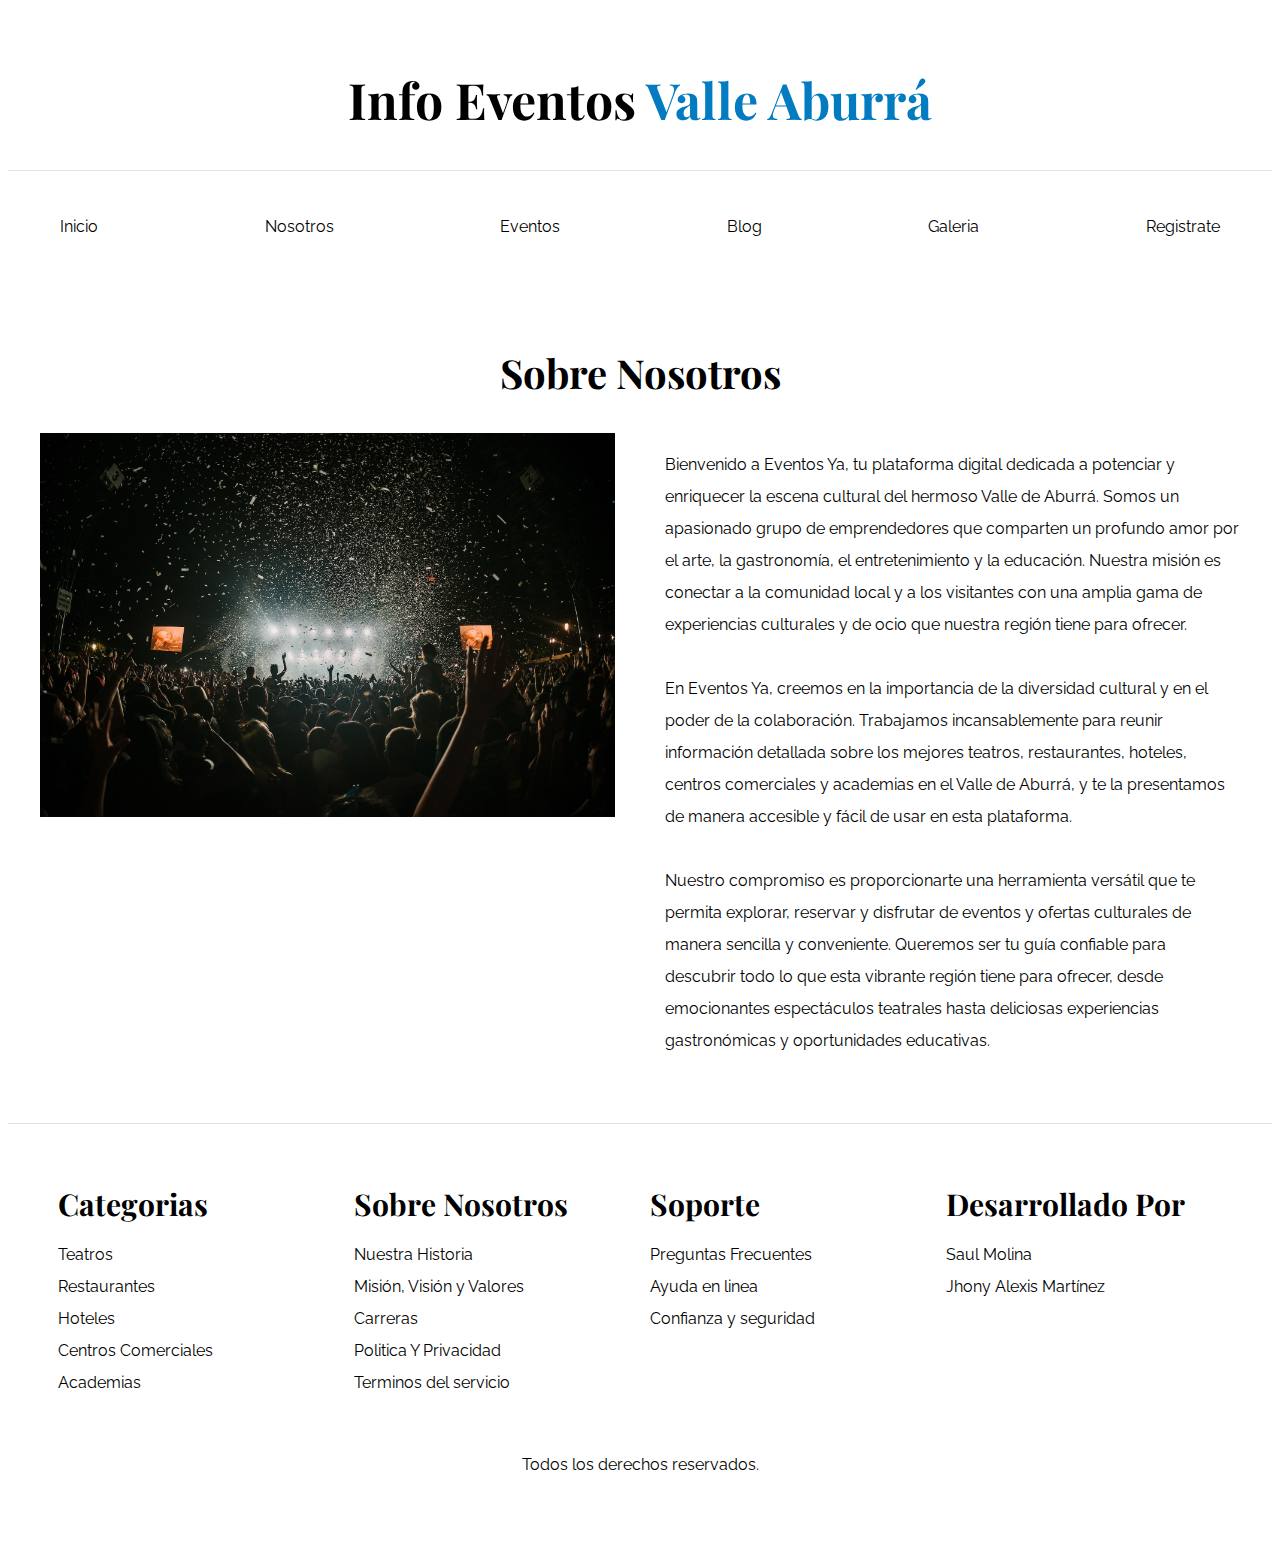
<file: nosotros.html>
<!DOCTYPE html>
<html lang="en">

<head>
    <meta charset="UTF-8" />
    <meta name="viewport" content="width=device-width, initial-scale=1.0" />
    <link rel="preconnect" href="https://fonts.googleapis.com">
<link rel="preconnect" href="https://fonts.gstatic.com" crossorigin>
<link href="https://fonts.googleapis.com/css2?family=Playfair+Display:wght@700&family=Raleway:wght@400;700;900&family=Rubik:wght@400;500;700;900&display=swap" rel="stylesheet">
    <link rel="stylesheet" href="./assets/css/style.css">
    <title>Nosotros</title>
</head>

<body>
    <header>
        <h1 class="nombre-sitio">Info Eventos <span>Valle Aburrá</span></h1>
    </header>
    <div class="contenedor-navegacion">
        <nav class="nav-principal contenedor">
            <a href="index.html">Inicio</a>
            <a href="nosotros.html">Nosotros</a>
            <a href="eventos.html">Eventos</a>
            <a href="blog.html">Blog</a>
            <a href="galeria.html">Galeria</a>
            <a href="#">Registrate</a>
        </nav>

    </div>
    



    <main class="contenido-principal contenedor">
        <h2 class="text-center">Sobre Nosotros</h2>
        <div class="contenido-nosotros">
            <div class="imagen">
                <img src="./assets/img/sobrenosotros.jpg" alt="sobre nosotros">
            </div>
            <div class="informacion-nosotros">
                <p>
                    Bienvenido a Eventos Ya, tu plataforma digital dedicada a potenciar y enriquecer la escena cultural del hermoso Valle de Aburrá. Somos un apasionado grupo de emprendedores que comparten un profundo amor por el arte, la gastronomía, el entretenimiento y la educación. Nuestra misión es conectar a la comunidad local y a los visitantes con una amplia gama de experiencias culturales y de ocio que nuestra región tiene para ofrecer.
                </p>
                <p>
                    En Eventos Ya, creemos en la importancia de la diversidad cultural y en el poder de la colaboración. Trabajamos incansablemente para reunir información detallada sobre los mejores teatros, restaurantes, hoteles, centros comerciales y academias en el Valle de Aburrá, y te la presentamos de manera accesible y fácil de usar en esta plataforma.
                </p>
                <p>
                    Nuestro compromiso es proporcionarte una herramienta versátil que te permita explorar, reservar y disfrutar de eventos y ofertas culturales de manera sencilla y conveniente. Queremos ser tu guía confiable para descubrir todo lo que esta vibrante región tiene para ofrecer, desde emocionantes espectáculos teatrales hasta deliciosas experiencias gastronómicas y oportunidades educativas.
                </p>
            </div>

        </div>
        
    </main>
    <footer class="side-footer">
        <div class="grid-footer contenedor">
            <div>
                <h3>Categorias</h3>
                <nav class="footer-menu">
                    <a href="#">Teatros</a>
                    <a href="#">Restaurantes</a>
                    <a href="#">Hoteles</a>
                    <a href="#">Centros Comerciales</a>
                    <a href="#">Academias</a>
                </nav>
            </div>
            <div>
                <h3>Sobre Nosotros</h3>
                <nav class="footer-menu">
                    <a href="#">Nuestra Historia</a>
                    <a href="#">Misión, Visión y Valores</a>
                    <a href="#">Carreras</a>
                    <a href="#">Politica Y Privacidad</a>
                    <a href="#">Terminos del servicio</a>
                </nav>
            </div>
            <div>
                <h3>Soporte</h3>
                <nav class="footer-menu">
                    <a href="#">Preguntas Frecuentes</a>
                    <a href="#">Ayuda en linea</a>
                    <a href="#">Confianza y seguridad</a>
                    
                </nav>
            </div>
            <div>
                <h3>Desarrollado Por</h3>
                <nav class="footer-menu">
                    <a href="#">Saul Molina</a>
                    <a href="#">Jhony Alexis Martínez</a>
                    
                    
                </nav>
            </div>

        </div>
        <p class="copyright">Todos los derechos reservados.</p>
        
    </footer>
</body>

</html>
</file>
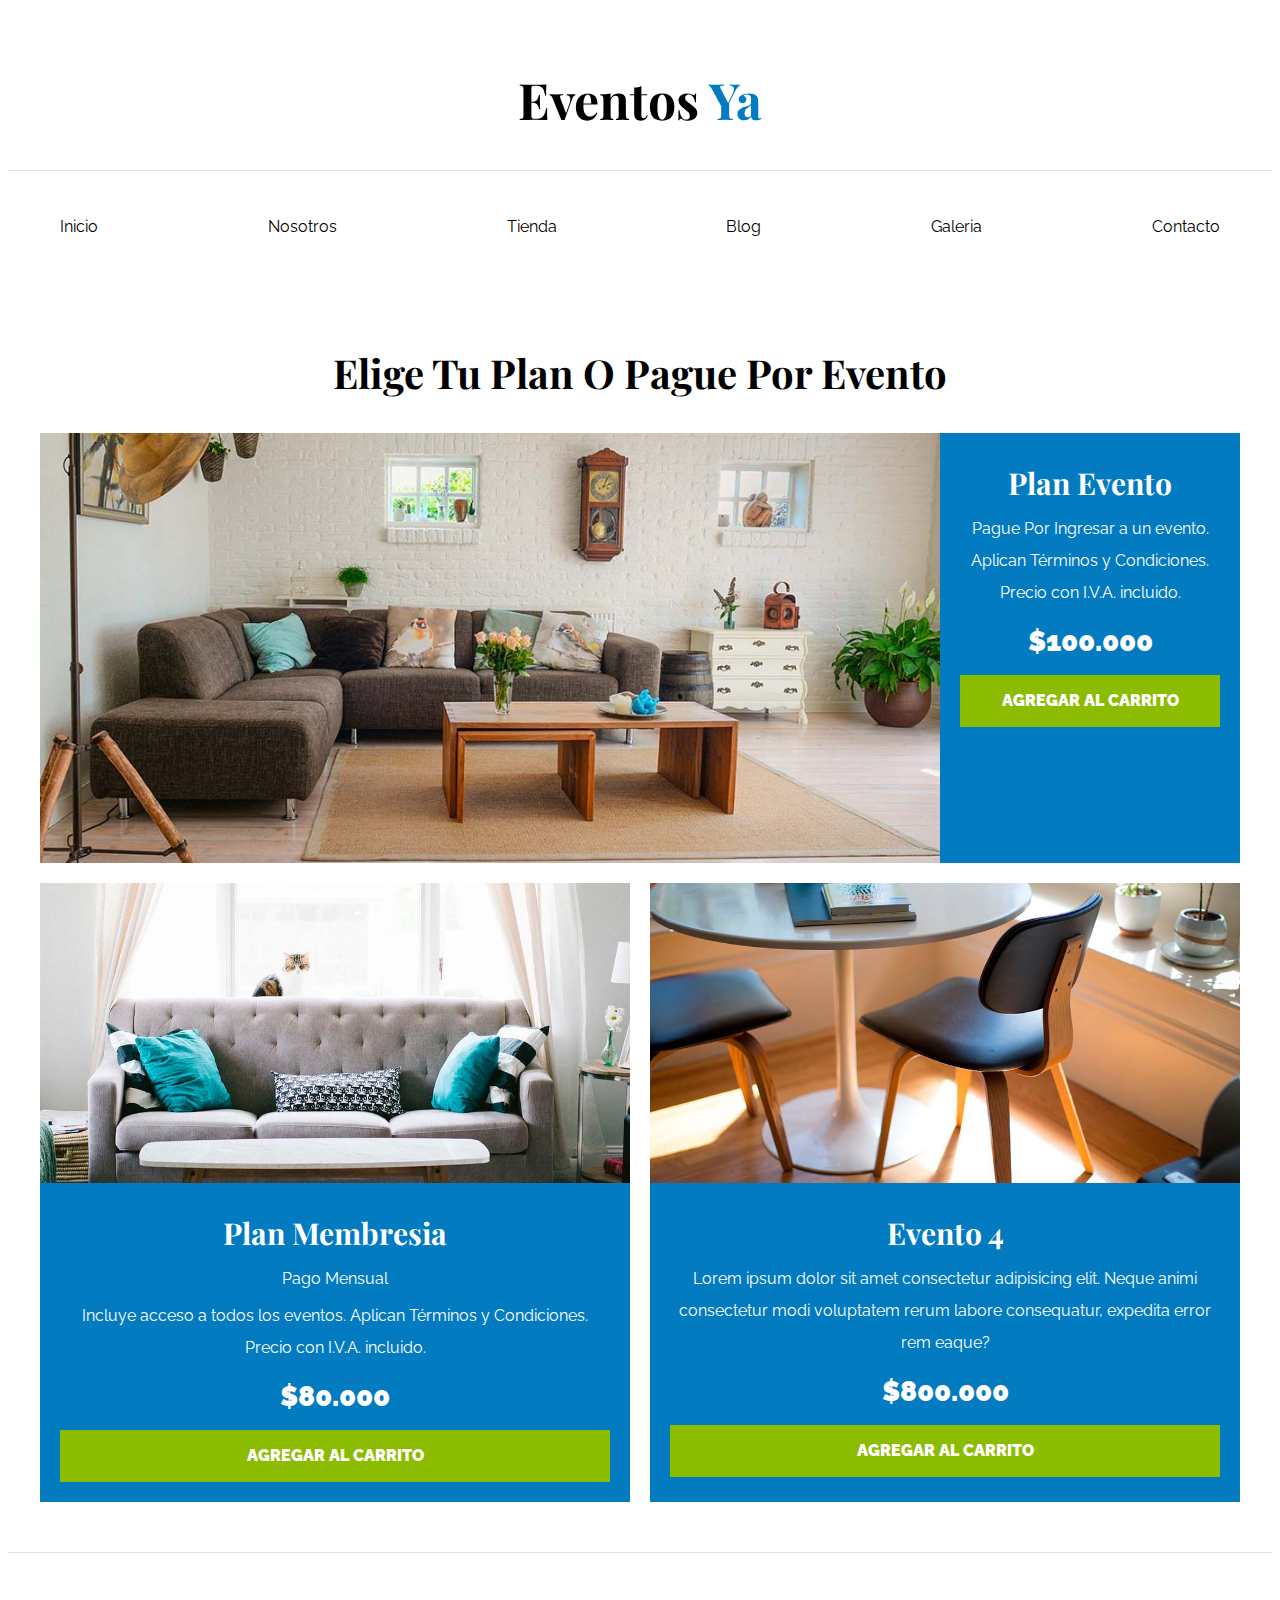
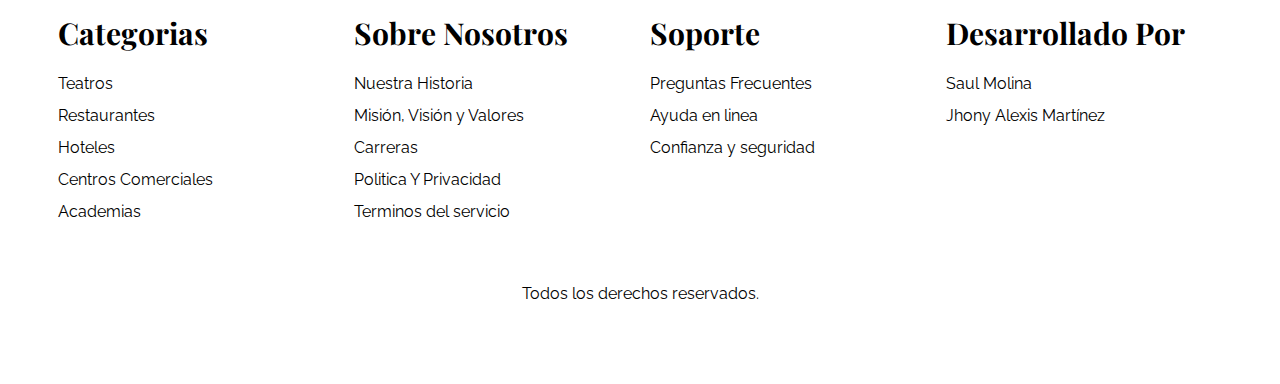
<file: registro.html>
<!DOCTYPE html>
<html lang="en">

<head>
    <meta charset="UTF-8" />
    <meta name="viewport" content="width=device-width, initial-scale=1.0" />
    <link rel="preconnect" href="https://fonts.googleapis.com">
<link rel="preconnect" href="https://fonts.gstatic.com" crossorigin>
<link href="https://fonts.googleapis.com/css2?family=Playfair+Display:wght@700&family=Raleway:wght@400;700;900&family=Rubik:wght@400;500;700;900&display=swap" rel="stylesheet">
    <link rel="stylesheet" href="./assets/css/style.css">
    <title>Nosotros</title>
</head>

<body>
    <header>
        <h1 class="nombre-sitio">Eventos <span>Ya</span></h1>
    </header>
    <div class="contenedor-navegacion">
        <nav class="nav-principal contenedor">
            <a href="index.html">Inicio</a>
            <a href="nosotros.html">Nosotros</a>
            <a href="#">Tienda</a>
            <a href="#">Blog</a>
            <a href="#">Galeria</a>
            <a href="#">Contacto</a>
        </nav>

    </div>
    



    <main class="contenido-principal contenedor">
        <h2 class="text-center">Elige Tu Plan O Pague Por Evento</h2>
        <div class="listado-productos">
            
            <div class="producto">
                <img src="./assets/img/producto2.jpg" alt="Imagen Producto" />
                <div class="texto-producto">
                    <h3>Plan  Evento</h3>
                    <p>Pague Por Ingresar a un evento. Aplican Términos y Condiciones. Precio con I.V.A. incluido.</p>
                    <p class="precio">$100.000</p>
                    <a class="btn" href="#">Agregar al carrito</a>
                </div>
            </div> <!--Producto-->
            <div class="producto">
                <img src="./assets/img/producto3.jpg" alt="Imagen Producto" />
                <div class="texto-producto">
                    <h3>Plan Membresia</h3>
                    <p>Pago Mensual</p>
                    <p>Incluye acceso a todos los eventos. Aplican Términos y Condiciones. Precio con I.V.A. incluido.</p>
                    <p class="precio">$80.000</p>
                    <a class="btn" href="#">Agregar al carrito</a>
                </div>
            </div> <!--Producto-->
            <div class="producto">
                <img src="./assets/img/producto4.jpg" alt="Imagen Producto" />
                <div class="texto-producto">
                    <h3>Evento 4</h3>
                    <p>Lorem ipsum dolor sit amet consectetur adipisicing elit. Neque animi consectetur modi voluptatem rerum labore consequatur, expedita error rem eaque?</p>
                    <p class="precio">$800.000</p>
                    <a class="btn" href="#">Agregar al carrito</a>
                </div>
            </div> <!--Producto-->

        </div> <!--Fin listado-->
        
    </main>
        
    <footer class="side-footer">
        <div class="grid-footer contenedor">
            <div>
                <h3>Categorias</h3>
                <nav class="footer-menu">
                    <a href="#">Teatros</a>
                    <a href="#">Restaurantes</a>
                    <a href="#">Hoteles</a>
                    <a href="#">Centros Comerciales</a>
                    <a href="#">Academias</a>
                </nav>
            </div>
            <div>
                <h3>Sobre Nosotros</h3>
                <nav class="footer-menu">
                    <a href="#">Nuestra Historia</a>
                    <a href="#">Misión, Visión y Valores</a>
                    <a href="#">Carreras</a>
                    <a href="#">Politica Y Privacidad</a>
                    <a href="#">Terminos del servicio</a>
                </nav>
            </div>
            <div>
                <h3>Soporte</h3>
                <nav class="footer-menu">
                    <a href="#">Preguntas Frecuentes</a>
                    <a href="#">Ayuda en linea</a>
                    <a href="#">Confianza y seguridad</a>
                    
                </nav>
            </div>
            <div>
                <h3>Desarrollado Por</h3>
                <nav class="footer-menu">
                    <a href="#">Saul Molina</a>
                    <a href="#">Jhony Alexis Martínez</a>
                    
                    
                </nav>
            </div>

        </div>
        <p class="copyright">Todos los derechos reservados.</p>
        
    </footer>
</body>

</html>
</file>
<file: assets/css/style.css>
@import "commons.css";
@import "header.css";
@import "navbar.css";
@import "categorias.css";
@import "sobre-nosotros.css";
@import "listado-productos.css";
@import "footer.css";
@import "nosotros.css";
@import "blog.css";
@import "galeria.css";
@import "form.css";
@import "responsive.css";
</file>
